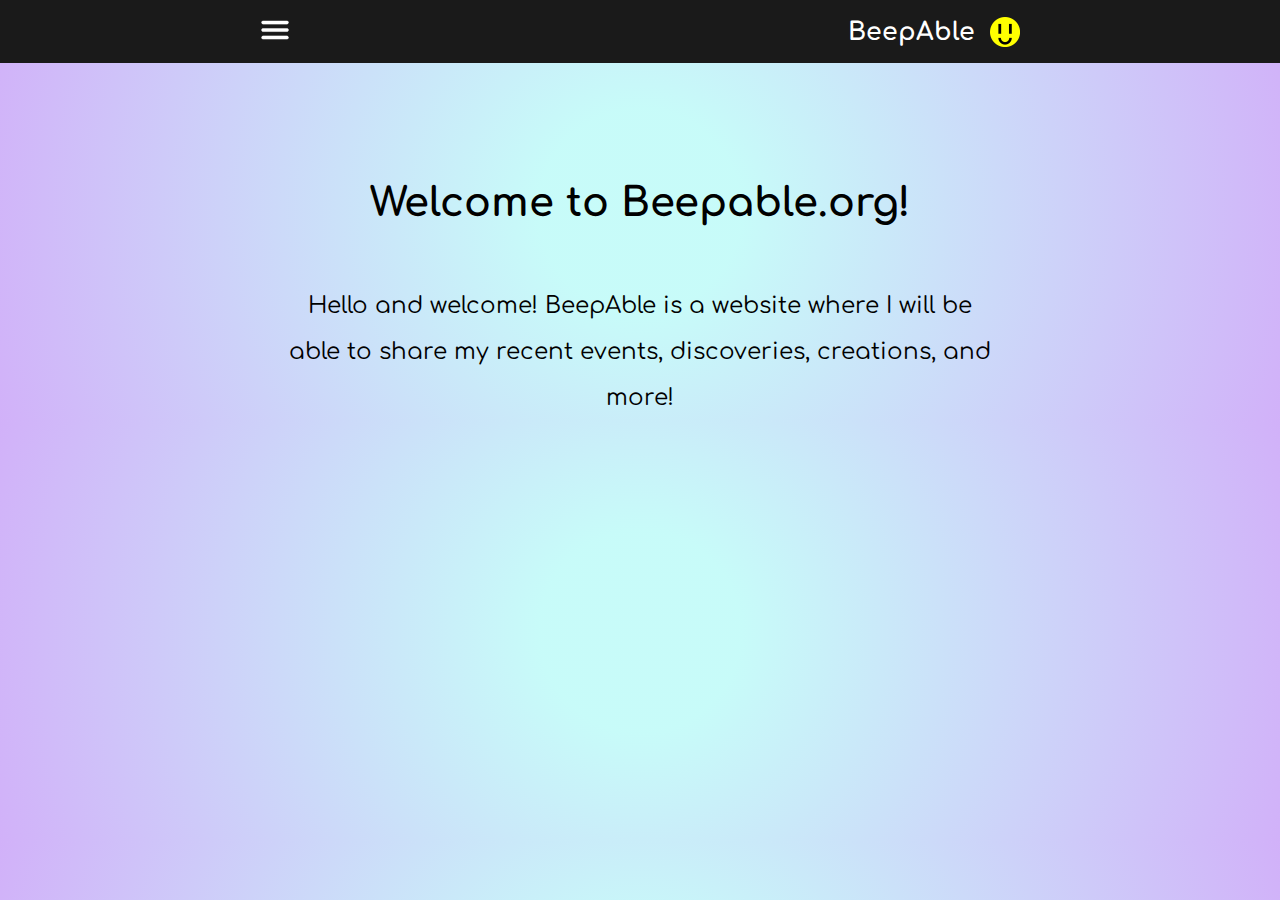
<file: index.html>
<!DOCTYPE html>
<html lang="en">
<head>
    <meta charset="UTF-8">
    <meta http-equiv="X-UA-Compatible" content="IE=edge">
    <meta name="viewport" content="width=device-width, initial-scale=1.0">
    <title>BeepAble</title>
    <link rel="stylesheet" href="Web.css">
    <!--Comfortaa Font-->
    <link rel="preconnect" href="https://fonts.googleapis.com">
    <link rel="preconnect" href="https://fonts.gstatic.com" crossorigin>
    <link href="https://fonts.googleapis.com/css2?family=Comfortaa:wght@300;400;500;600;700&display=swap" rel="stylesheet">

    <!-- Favicon -->
    <link rel="icon" type="image/x-icon" href="beep.png">
</head>
<body>
    <div class="container">
        <div class="max-container">
            <div class="wrapper">
                <button class="ham">
                    <img src="menu.png" alt="Hamburger">
                </button>
                <div class="logo">
                    <h1 class="BWincontainer">BeepAble</h1>
                    <img src="beep.png" alt="Beep Logo">
                </div>
                
            </div>
        </div>
        
        <nav class="navforham">
            <a href="index.html" class="navbar">About</a>
            <a href="News.html" class="navbar">News</a>
            <a href="Polls.html" class="navbar">Polls</a>
            <a href="SmileyServices.html" class="navbar">Smiley Services</a>
            <a href="CodingProjects.html" class="navbar">Coding Projects</a>
            <a href="OtherProjects.html" class="navbar">Other Projects</a>
        </nav>
    </div>

    <div class="Welcome">
        <h1>Welcome to Beepable.org!</h1>
        <p>Hello and welcome! BeepAble is a website where I will be able to share my recent events, discoveries, creations, and more!</p>
    </div>
<script src="Web.js"></script>
</body>
</html>
</file>
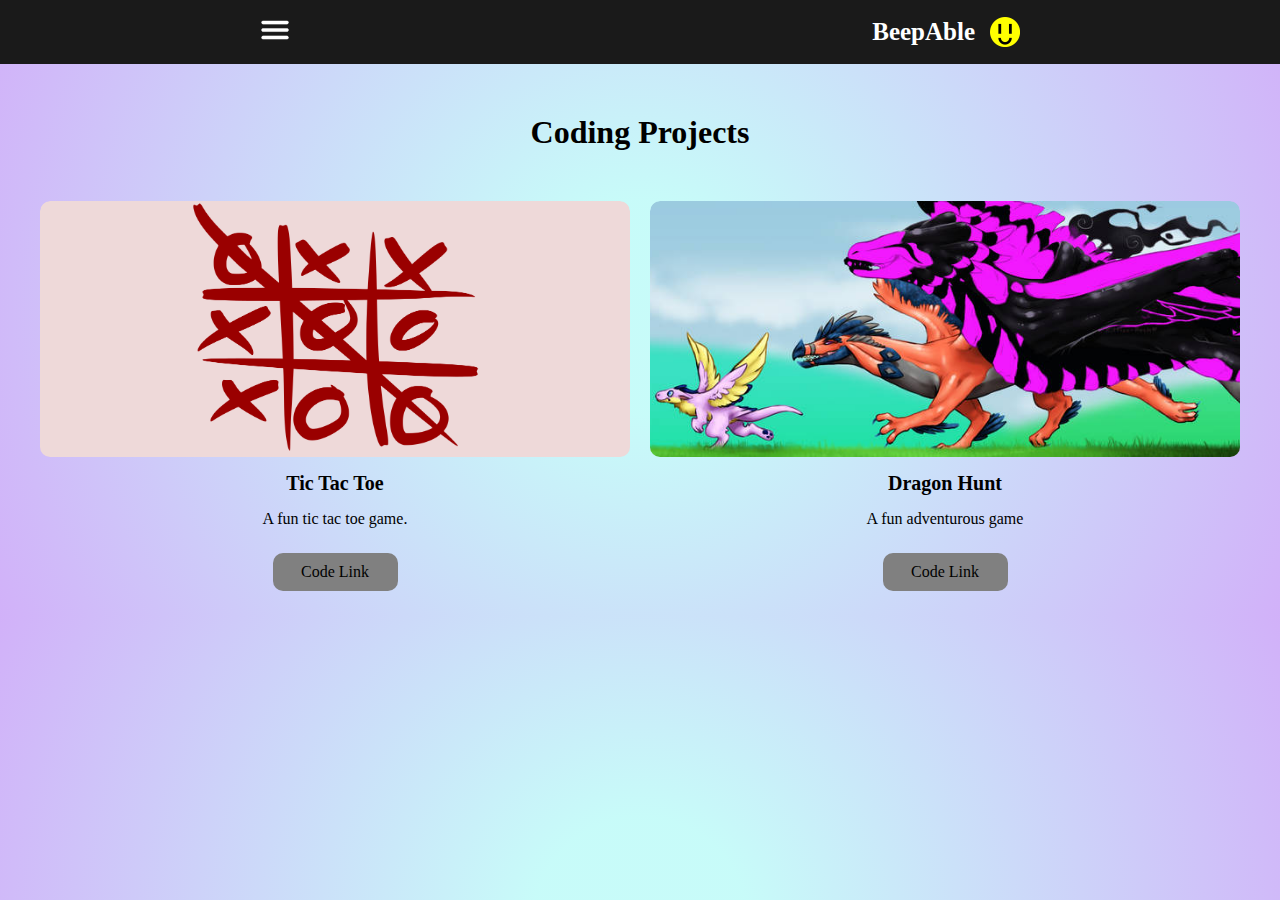
<file: CodingProjects.html>
<!DOCTYPE html>
<html lang="en">
<head>
    <meta charset="UTF-8">
    <meta http-equiv="X-UA-Compatible" content="IE=edge">
    <meta name="viewport" content="width=device-width, initial-scale=1.0">
    <title>Coding Projects</title>
    <link rel="stylesheet" href="Web.css">
    <!-- Favicon -->
    <link rel="icon" type="image/x-icon" href="beep.png">
</head>
<body>
    <div class="container">
        <div class="max-container">
            <div class="wrapper">
                <button class="ham">
                    <img src="menu.png" alt="Hamburger">
                </button>
                <div class="logo">
                    <h1 class="BWincontainer">BeepAble</h1>
                    <img src="beep.png" alt="Beep Logo">
                </div>
                
            </div>
        </div>
        
        <nav class="navforham">
            <a href="index.html" class="navbar">About</a>
            <a href="News.html" class="navbar">News</a>
            <a href="Polls.html" class="navbar">Polls</a>
            <a href="SmileyServices.html" class="navbar">Smiley Services</a>
            <a href="CodingProjects.html" class="navbar">Coding Projects</a>
            <a href="OtherProjects.html" class="navbar">Other Projects</a>
        </nav>
    </div>

    <h1 class="coding__head">
        Coding Projects
    </h1>

    <div class="coding__projects">
        <div class="coding__myproject">
            <div class="coding__myproject__img tictactoeimg">
            </div>
            <h2 class="coding__myproject__title">
                Tic Tac Toe
            </h2>
            <p class="coding__myproject__desc">
                A fun tic tac toe game.
            </p>
            <a class="coding__myproject__button">
                Code Link
            </a>
        </div>

        <div class="coding__myproject">
            <div class="coding__myproject__img dragonimg">
            </div>
            <h2 class="coding__myproject__title">
                Dragon Hunt
            </h2>
            <p class="coding__myproject__desc">
                A fun adventurous game
            </p>
            <a class="coding__myproject__button">
                Code Link
            </a>
        </div>

        
    </div>

<script src="Web.js"></script>    
</body>
</html>
</file>
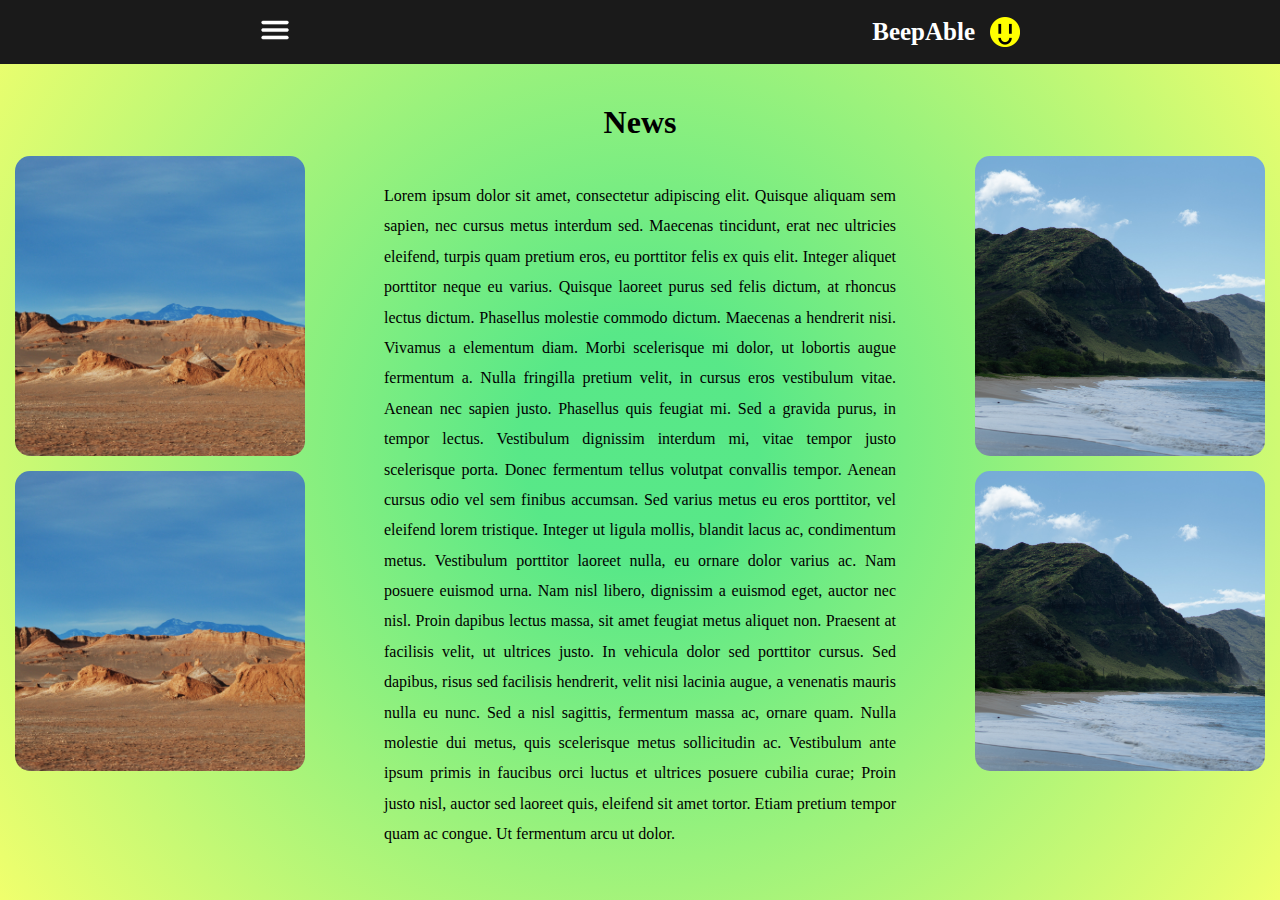
<file: News.html>
<!DOCTYPE html>
<html lang="en">
<head>
    <meta charset="UTF-8">
    <meta http-equiv="X-UA-Compatible" content="IE=edge">
    <meta name="viewport" content="width=device-width, initial-scale=1.0">
    <title>News</title>

    <!-- Favicon -->
    <link rel="icon" type="image/x-icon" href="beep.png">

    <!-- External CSS -->
    <link rel="stylesheet" href="Web.css">
</head>
<body class="news__body">
    <div class="container">
        <div class="max-container">
            <div class="wrapper">
                <button class="ham">
                    <img src="menu.png" alt="Hamburger">
                </button>
                <div class="logo">
                    <h1 class="BWincontainer">BeepAble</h1>
                    <img src="beep.png" alt="Beep Logo">
                </div>
                
            </div>
        </div>
        
        <nav class="navforham">
            <a href="index.html" class="navbar">About</a>
            <a href="News.html" class="navbar">News</a>
            <a href="Polls.html" class="navbar">Polls</a>
            <a href="SmileyServices.html" class="navbar">Smiley Services</a>
            <a href="CodingProjects.html" class="navbar">Coding Projects</a>
            <a href="OtherProjects.html" class="navbar">Other Projects</a>
        </nav>
    </div>

    
    <h1 class="news__head">News</h1>
    <div class="news__wrapper">
        
        <div class="news__text">
            <p>Lorem ipsum dolor sit amet, consectetur adipiscing elit. Quisque aliquam sem sapien, nec cursus metus interdum sed. Maecenas tincidunt, erat nec ultricies eleifend, turpis quam pretium eros, eu porttitor felis ex quis elit. Integer aliquet porttitor neque eu varius. Quisque laoreet purus sed felis dictum, at rhoncus lectus dictum. Phasellus molestie commodo dictum. Maecenas a hendrerit nisi. Vivamus a elementum diam. Morbi scelerisque mi dolor, ut lobortis augue fermentum a. Nulla fringilla pretium velit, in cursus eros vestibulum vitae. Aenean nec sapien justo. Phasellus quis feugiat mi. Sed a gravida purus, in tempor lectus. Vestibulum dignissim interdum mi, vitae tempor justo scelerisque porta. Donec fermentum tellus volutpat convallis tempor. Aenean cursus odio vel sem finibus accumsan. Sed varius metus eu eros porttitor, vel eleifend lorem tristique.

                Integer ut ligula mollis, blandit lacus ac, condimentum metus. Vestibulum porttitor laoreet nulla, eu ornare dolor varius ac. Nam posuere euismod urna. Nam nisl libero, dignissim a euismod eget, auctor nec nisl. Proin dapibus lectus massa, sit amet feugiat metus aliquet non. Praesent at facilisis velit, ut ultrices justo. In vehicula dolor sed porttitor cursus.
                
                Sed dapibus, risus sed facilisis hendrerit, velit nisi lacinia augue, a venenatis mauris nulla eu nunc. Sed a nisl sagittis, fermentum massa ac, ornare quam. Nulla molestie dui metus, quis scelerisque metus sollicitudin ac. Vestibulum ante ipsum primis in faucibus orci luctus et ultrices posuere cubilia curae; Proin justo nisl, auctor sed laoreet quis, eleifend sit amet tortor. Etiam pretium tempor quam ac congue. Ut fermentum arcu ut dolor.
            </p>
        </div>
        <div class="con1">
            <div class="news__img news__img1"></div>
            <div class="news__img news__img1"></div>
        </div>
        <div class="con2">
            <div class="news__img news__img2"></div>
            <div class="news__img news__img2"></div>
        </div>
    </div>

<script src="Web.js"></script>
</body>
</html>
</file>
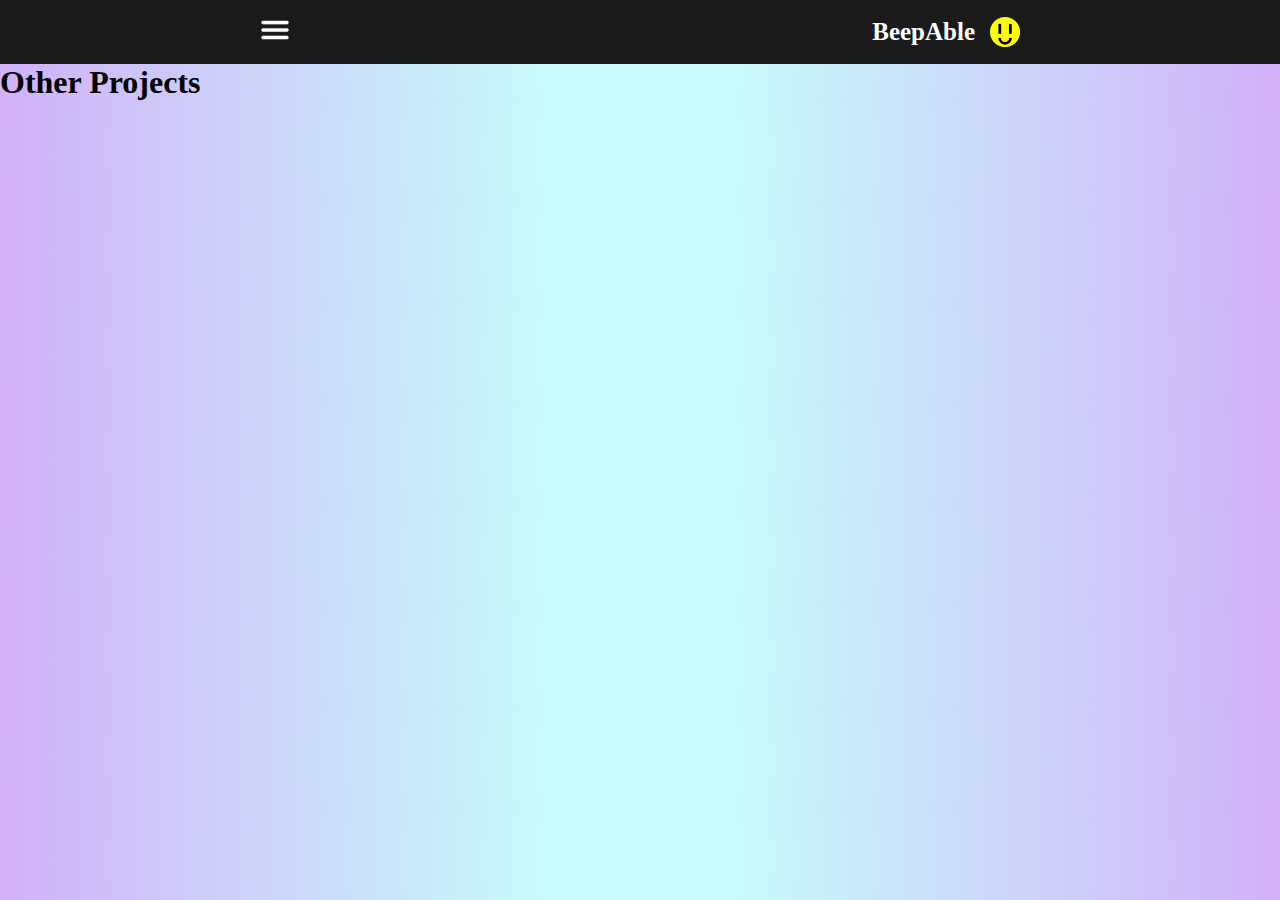
<file: OtherProjects.html>
<!DOCTYPE html>
<html lang="en">
<head>
    <meta charset="UTF-8">
    <meta http-equiv="X-UA-Compatible" content="IE=edge">
    <meta name="viewport" content="width=device-width, initial-scale=1.0">
    <title>Coding Projects</title>
    <link rel="stylesheet" href="Web.css">
    <!-- Favicon -->
    <link rel="icon" type="image/x-icon" href="beep.png">
</head>
<body>
    <div class="container">
        <div class="max-container">
            <div class="wrapper">
                <button class="ham">
                    <img src="menu.png" alt="Hamburger">
                </button>
                <div class="logo">
                    <h1 class="BWincontainer">BeepAble</h1>
                    <img src="beep.png" alt="Beep Logo">
                </div>
                
            </div>
        </div>
        
        <nav class="navforham">
            <a href="index.html" class="navbar">About</a>
            <a href="News.html" class="navbar">News</a>
            <a href="Polls.html" class="navbar">Polls</a>
            <a href="SmileyServices.html" class="navbar">Smiley Services</a>
            <a href="CodingProjects.html" class="navbar">Coding Projects</a>
            <a href="OtherProjects.html" class="navbar">Other Projects</a>
        </nav>
    </div>

    <h1 class="other__head">
        Other Projects
    </h1>

<script src="Web.js"></script>    
</body>
</html>
</file>
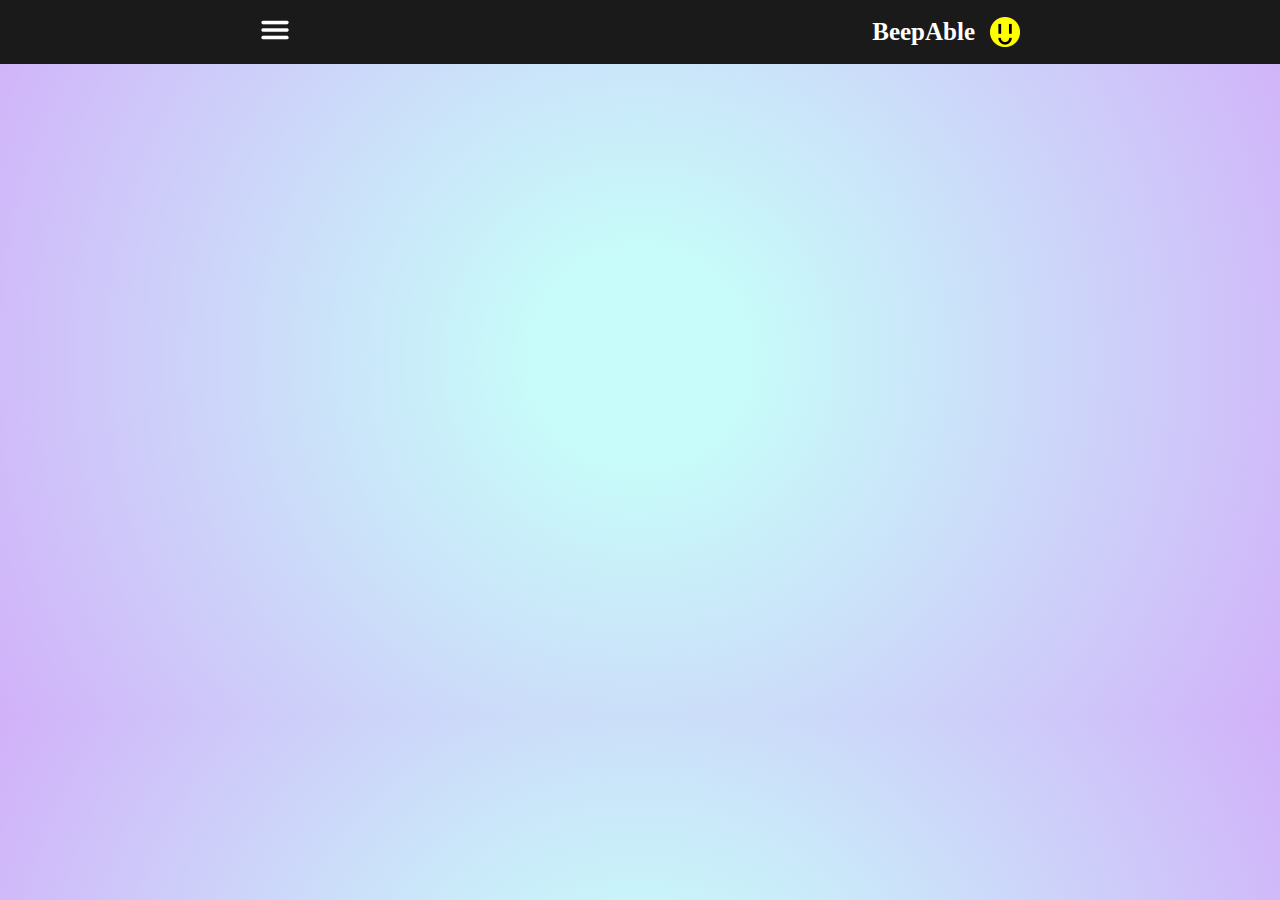
<file: Polls.html>
<!DOCTYPE html>
<html lang="en">
<head>
    <meta charset="UTF-8">
    <meta http-equiv="X-UA-Compatible" content="IE=edge">
    <meta name="viewport" content="width=device-width, initial-scale=1.0">
    <title>Polls</title>

    <!-- Favicon -->
    <link rel="icon" type="image/x-icon" href="beep.png">

    <!-- External CSS -->
    <link rel="stylesheet" href="Web.css">
</head>
<body>
    <div class="container">
        <div class="max-container">
            <div class="wrapper">
                <button class="ham">
                    <img src="menu.png" alt="Hamburger">
                </button>
                <div class="logo">
                    <h1 class="BWincontainer">BeepAble</h1>
                    <img src="beep.png" alt="Beep Logo">
                </div>
                
            </div>
        </div>
        
        <nav class="navforham">
            <a href="index.html" class="navbar">About</a>
            <a href="News.html" class="navbar">News</a>
            <a href="Polls.html" class="navbar">Polls</a>
            <a href="SmileyServices.html" class="navbar">Smiley Services</a>
            <a href="CodingProjects.html" class="navbar">Coding Projects</a>
            <a href="OtherProjects.html" class="navbar">Other Projects</a>
        </nav>
    </div>

    <div class="google__form">
        <iframe src="https://docs.google.com/forms/d/e/1FAIpQLSfjl0pMcgu8AhuWm_7ruocZqyFjwyOPlccF3XRs8Ta5GD-8Ew/viewform?embedded=true" width="640" height="502" frameborder="0" marginheight="0" marginwidth="0">Loading…</iframe>
    </div>
    
    <script src="Web.js"></script>
</body>
</html>
</file>
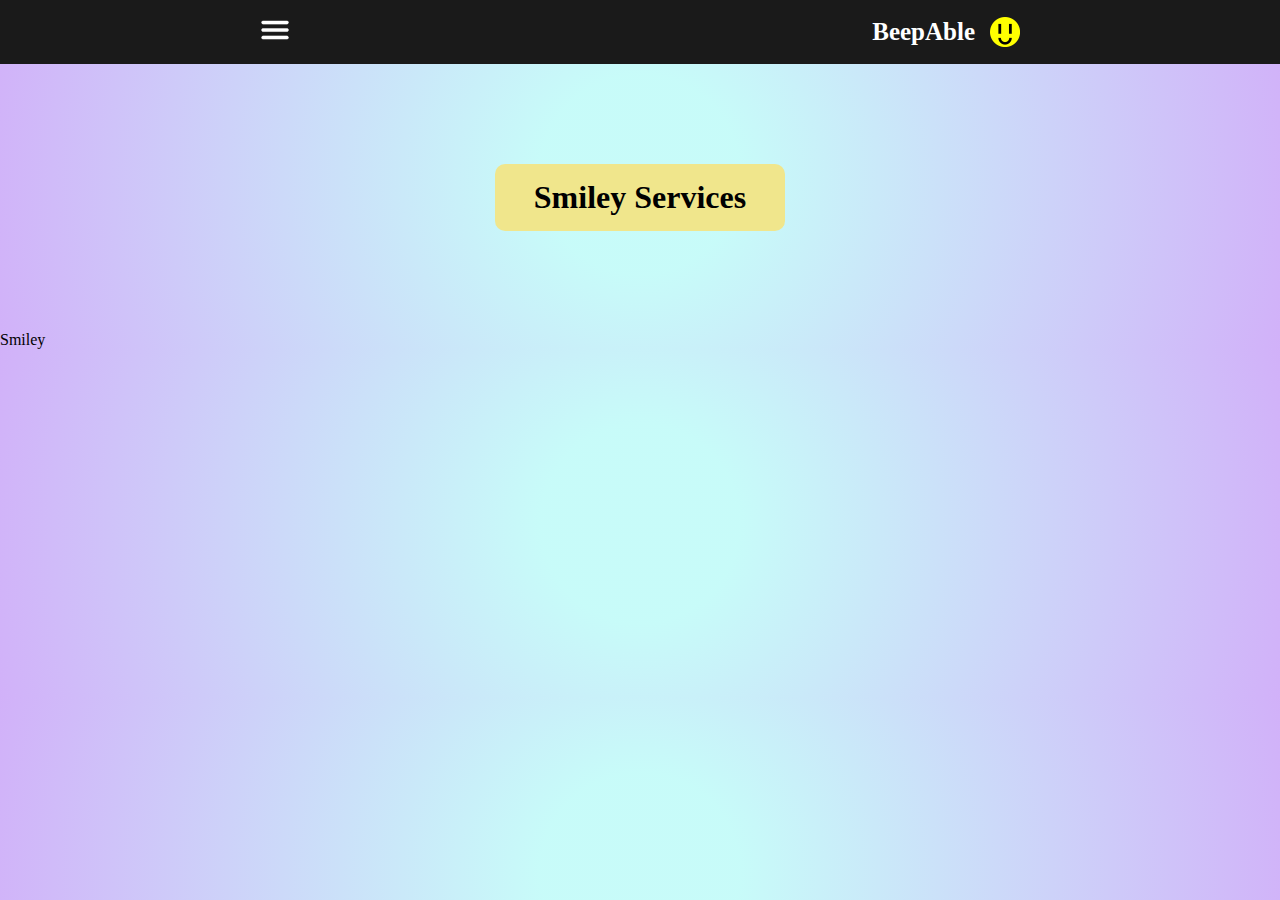
<file: SmileyServices.html>
<!DOCTYPE html>
<html lang="en">
<head>
    <meta charset="UTF-8">
    <meta http-equiv="X-UA-Compatible" content="IE=edge">
    <meta name="viewport" content="width=device-width, initial-scale=1.0">
    <title>Coding Projects</title>
    <link rel="stylesheet" href="Web.css">
    <!-- Favicon -->
    <link rel="icon" type="image/x-icon" href="beep.png">
</head>
<body>
    <div class="container">
        <div class="max-container">
            <div class="wrapper">
                <button class="ham">
                    <img src="menu.png" alt="Hamburger">
                </button>
                <div class="logo">
                    <h1 class="BWincontainer">BeepAble</h1>
                    <img src="beep.png" alt="Beep Logo">
                </div>
                
            </div>
        </div>
        
        <nav class="navforham">
            <a href="index.html" class="navbar">About</a>
            <a href="News.html" class="navbar">News</a>
            <a href="Polls.html" class="navbar">Polls</a>
            <a href="SmileyServices.html" class="navbar">Smiley Services</a>
            <a href="CodingProjects.html" class="navbar">Coding Projects</a>
            <a href="OtherProjects.html" class="navbar">Other Projects</a>
        </nav>
    </div>


    <div class="SmileyServicesContainer">

            <h1 class="smiley__head">
                Smiley Services
            </h1>

            <p class="AboutSmiley">
                Smiley
            </p>

    </div>




<script src="Web.js"></script>    
</body>
</html>
</file>
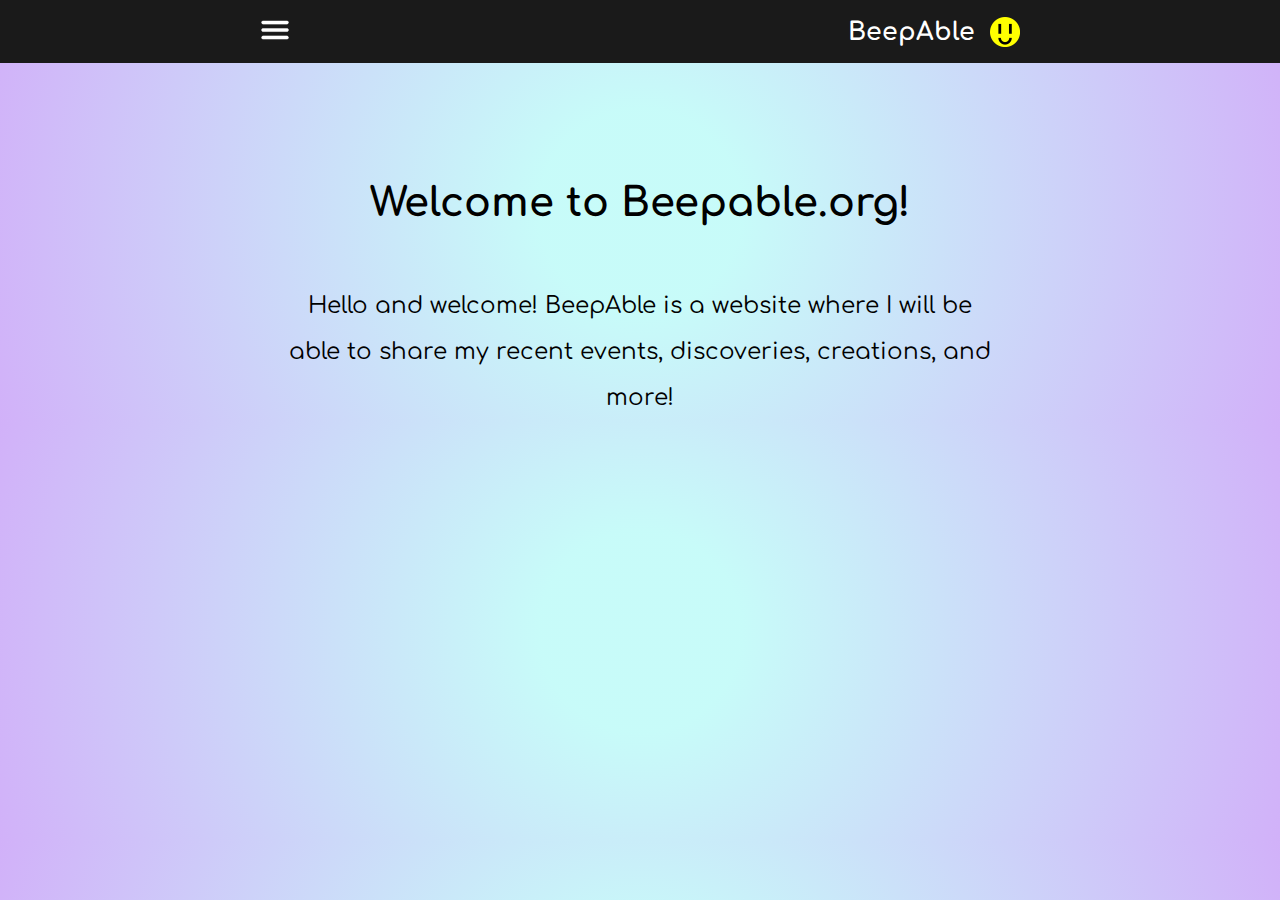
<file: Web.html>
<!DOCTYPE html>
<html lang="en">
<head>
    <meta charset="UTF-8">
    <meta http-equiv="X-UA-Compatible" content="IE=edge">
    <meta name="viewport" content="width=device-width, initial-scale=1.0">
    <title>BeepAble</title>
    <link rel="stylesheet" href="Web.css">
    <!--Comfortaa Font-->
    <link rel="preconnect" href="https://fonts.googleapis.com">
    <link rel="preconnect" href="https://fonts.gstatic.com" crossorigin>
    <link href="https://fonts.googleapis.com/css2?family=Comfortaa:wght@300;400;500;600;700&display=swap" rel="stylesheet">

    <!-- Favicon -->
    <link rel="icon" type="image/x-icon" href="beep.png">
</head>
<body>
    <div class="container">
        <div class="max-container">
            <div class="wrapper">
                <button class="ham">
                    <img src="menu.png" alt="Hamburger">
                </button>
                <div class="logo">
                    <h1 class="BWincontainer">BeepAble</h1>
                    <img src="beep.png" alt="Beep Logo">
                </div>
                
            </div>
        </div>
        
        <nav class="navforham">
            <a href="Web.html" class="navbar">About</a>
            <a href="News.html" class="navbar">News</a>
            <a href="Polls.html" class="navbar">Polls</a>
            <a href="SmileyServices.html" class="navbar">Smiley Services</a>
            <a href="CodingProjects.html" class="navbar">Coding Projects</a>
            <a href="OtherProjects.html" class="navbar">Other Projects</a>
        </nav>
    </div>

    <div class="Welcome">
        <h1>Welcome to Beepable.org!</h1>
        <p>Hello and welcome! BeepAble is a website where I will be able to share my recent events, discoveries, creations, and more!</p>
    </div>
<script src="Web.js"></script>
</body>
</html>
</file>
<file: Web.css>
* {
    margin: 0px;
    padding: 0px;
    box-sizing: border-box;
    font-family: 'Comfortaa', cursive;
    text-decoration: none;
}

.container {
    background-color: rgb(26, 26, 26);
}
.wrapper {
    display: flex;
    align-items: center;
    justify-content: space-between;
    padding: 15px 20px;
    position: relative;
    z-index: 3;
}

.BWincontainer {
    color: white;
}

.container button {
    background-color: transparent;
    border: none;
}

.container img {
    width: 30px;
    height: 30px;
}

.container h1 {
    font-size: 25px;
    font-weight: 800;
}

.logo {
    display: flex;
    align-items: center;
    gap: 15px;
}

.logo img {
    object-fit: contain;
    width: 30px;
}

.navforham {
    position: absolute;
    left: -100%;
    transition: left 2s;
    top: 63px;
    bottom: 0;
    background-color: rgb(26, 26, 26);
    display: flex;
    flex-direction: column;
    justify-content: space-evenly;
    width: 100%;
    align-items: center;
    overflow: hidden;
    
}

.navforham a {
    font-size: 15px;
    cursor: pointer;
}

.ham {
    cursor: pointer;
}

.Welcome {
    max-width: 900px;
    margin: 0 auto;
}

.Welcome h1 {
    font-size: 30px;
    line-height: 1.5;
    text-align: center;
    padding-top: 80px;
    color: black;
    width: 80%;
    margin: auto;
    margin-top: 30px;
    border-radius: 45px;
    transition: font-size 1s;
 }

.Welcome p {
    font-size: 20px;
    text-align: center;
    padding-top: 50px;
    line-height: 2;
    width: 80%;
    margin: auto;
    transition: font-size 1s;
}

body {
    background-color: rgb(61, 61, 61);
    background: rgb(181,250,247);
    background: radial-gradient(circle, rgba(181,250,247,0.75) 15%, rgba(194,151,247,0.75) 100%);
}

.navbar {
    color: white;
}

.max-container {
    max-width: 800px;
    margin: 0 auto;
}

@media screen and (min-width: 900px){
    .Welcome h1 {
        font-size: 40px;
    }

    .Welcome p {
        font-size: 23px;
    }
}


/* News Styling */

.news__wrapper {
    /* max-width: 900px; */
    margin: 0 auto;
}

.news__head {
    text-align: center;
    margin-top: 40px;
}

.news__text {
    margin-bottom: 50px;
}

.news__text p {
    line-height: 1.9;
    width: 80%;
    margin: 0 auto;
    padding-top: 40px;
    text-align: justify;
}


.news__body {
    background-color: rgb(61, 61, 61);
    background: rgb(229, 255, 83);
    background: radial-gradient(circle, rgba(32, 224, 96, 0.75) 15%, rgba(235, 255, 60, 0.75) 100%);
}

.news__img {
    height: 300px;
    margin: 15px;
    background-size: cover;
    background-position: center;
    border-radius: 15px;
}

.news__img1 {
    background-image: url('scenery2.jpg');
}

.news__img2 {
    background-image: url('scenery3.jpg');
}


@media screen and (min-width: 900px){
    .news__wrapper {
        display: flex;
    }

    .news__text {
        width: 50%;
        order: 2;
    }

    .con1, .con2 {
        width: 25%;
    }

    .con1 {
        order: 1;
    }

    .con2 {
        order: 3;
    }
}


/* Coding Projects Styling */

.coding__head {
    text-align: center;
    padding: 50px 0;
}


.coding__projects {
    display: flex;
    gap: 20px;
    padding: 0 40px;
    flex-wrap: wrap;
    justify-content: center;
}

.coding__myproject {
    border-radius: 10px;
    overflow: hidden;
    min-width: 300px;
}

.coding__myproject__img {
    background-size: contain;
    height: 200px;
    background-position: center;
    background-repeat: no-repeat;
    background-color: rgb(238, 217, 217);
    border-radius: 10px;
}


.tictactoeimg {
    background-image: url('Tic_tac_toe.png');
}

.dragonimg {
    background-image: url('dragon.jpg');
    background-size: cover;
}

.coding__myproject__title {
    text-align: center;
    padding: 15px 0;
    font-size: 20px;
}

.coding__myproject__desc {
    text-align: center;
}


@media screen and (min-width: 700px){
    .coding__myproject {
        flex: 1;
    }

    .coding__myproject__img {
        height: 20vw;
    }
}

.coding__myproject__button{
    background-color: gray;
    border-radius: 10px;
    display: block;
    padding: 10px;
    text-align: center;
    width: 125px;
    margin: 25px auto;
}

.google__form{
    display: flex;
    align-items: center;
    justify-content: center;
    margin: 75px auto;
}

.smiley__head{
    text-align: center;
    justify-content: center;
    border-radius: 10px;
    background-color: khaki;
    padding: 15px;
    width: 290px;
    margin: 100px auto;
}
</file>
